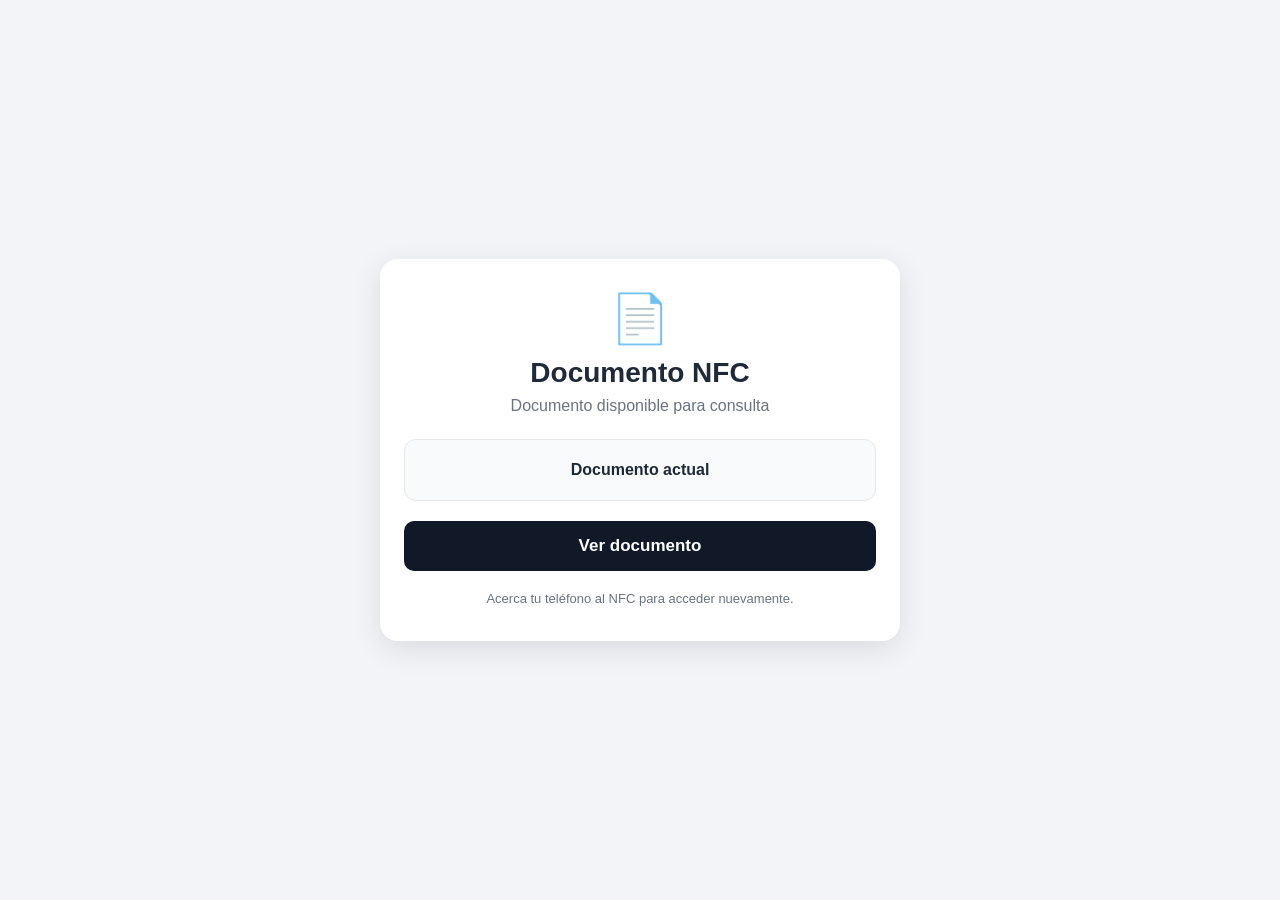
<file: index.html>
<!DOCTYPE html>
<html lang="es">
<head>
  <meta charset="UTF-8">
  <meta name="viewport" content="width=device-width, initial-scale=1.0">
  <title>Documento NFC</title>
  <meta name="description" content="Visualizador de documentos mediante NFC">
  <link rel="stylesheet" href="style.css">
</head>
<body>
  <main class="container">
    <section class="card">
      <div class="icon">📄</div>
      <h1>Documento NFC</h1>
      <p class="subtitle">Documento disponible para consulta</p>

      <!-- Cambia el nombre del PDF aquí -->
      <div class="document-box">
        <p><strong>Documento actual</strong></p>
        <p hidden class="filename">P415KHQ.pdf</p>  <!-- Nidia -->
        <p hidden class="filename">M549LXN.pdf</p>  <!-- Galindo -->
        <p hidden class="filename">M257HRB.pdf</p>  <!-- Galindo -->
        <p hidden class="filename">P526LWF.pdf</p>  <!-- Galindo -->
        <p hidden class="filename">M013LMB.pdf</p>  <!-- Galindo -->
        <p hidden class="filename">P330JLC.pdf</p>  <!-- Galindo -->
        <p hidden class="filename">P326HYM.pdf</p>  <!-- Galindo -->
        <p hidden class="filename">P302KCB.pdf</p>  <!-- Lima -->
        <p hidden class="filename">P854JNP.pdf</p>  <!-- Don Carlos -->
        <p hidden class="filename">P815LLX.pdf</p>  <!-- Edward -->


      </div>
     

      <a class="button" href="pdf/documento.pdf" target="_blank" rel="noopener">
        Ver documento
      </a>

      <p class="note">Acerca tu teléfono al NFC para acceder nuevamente.</p>
    </section>
  </main>
</body>
</html>
</file>
<file: style.css>
* {
  box-sizing: border-box;
}

body {
  margin: 0;
  font-family: Arial, Helvetica, sans-serif;
  background: #f2f4f7;
  color: #1f2937;
}

.container {
  min-height: 100vh;
  display: flex;
  align-items: center;
  justify-content: center;
  padding: 20px;
}

.card {
  width: 100%;
  max-width: 520px;
  background: white;
  border-radius: 18px;
  padding: 32px 24px;
  text-align: center;
  box-shadow: 0 8px 30px rgba(0,0,0,.10);
}

.icon {
  font-size: 48px;
  margin-bottom: 10px;
}

h1 {
  margin: 0 0 8px;
  font-size: 28px;
}

.subtitle {
  margin: 0 0 24px;
  color: #6b7280;
}

.document-box {
  background: #f8fafc;
  border: 1px solid #e5e7eb;
  border-radius: 12px;
  padding: 16px;
  margin-bottom: 20px;
}

.document-box p {
  margin: 5px 0;
}

.filename {
  color: #4b5563;
  word-break: break-word;
}

.button {
  display: block;
  width: 100%;
  padding: 15px 20px;
  border-radius: 10px;
  background: #111827;
  color: white;
  text-decoration: none;
  font-weight: bold;
  font-size: 17px;
}

.button:hover {
  opacity: .9;
}

.note {
  margin: 18px 0 0;
  font-size: 13px;
  color: #6b7280;
  line-height: 1.5;
}

@media (max-width: 420px) {
  .card {
    padding: 28px 18px;
  }

  h1 {
    font-size: 24px;
  }
}
</file>
